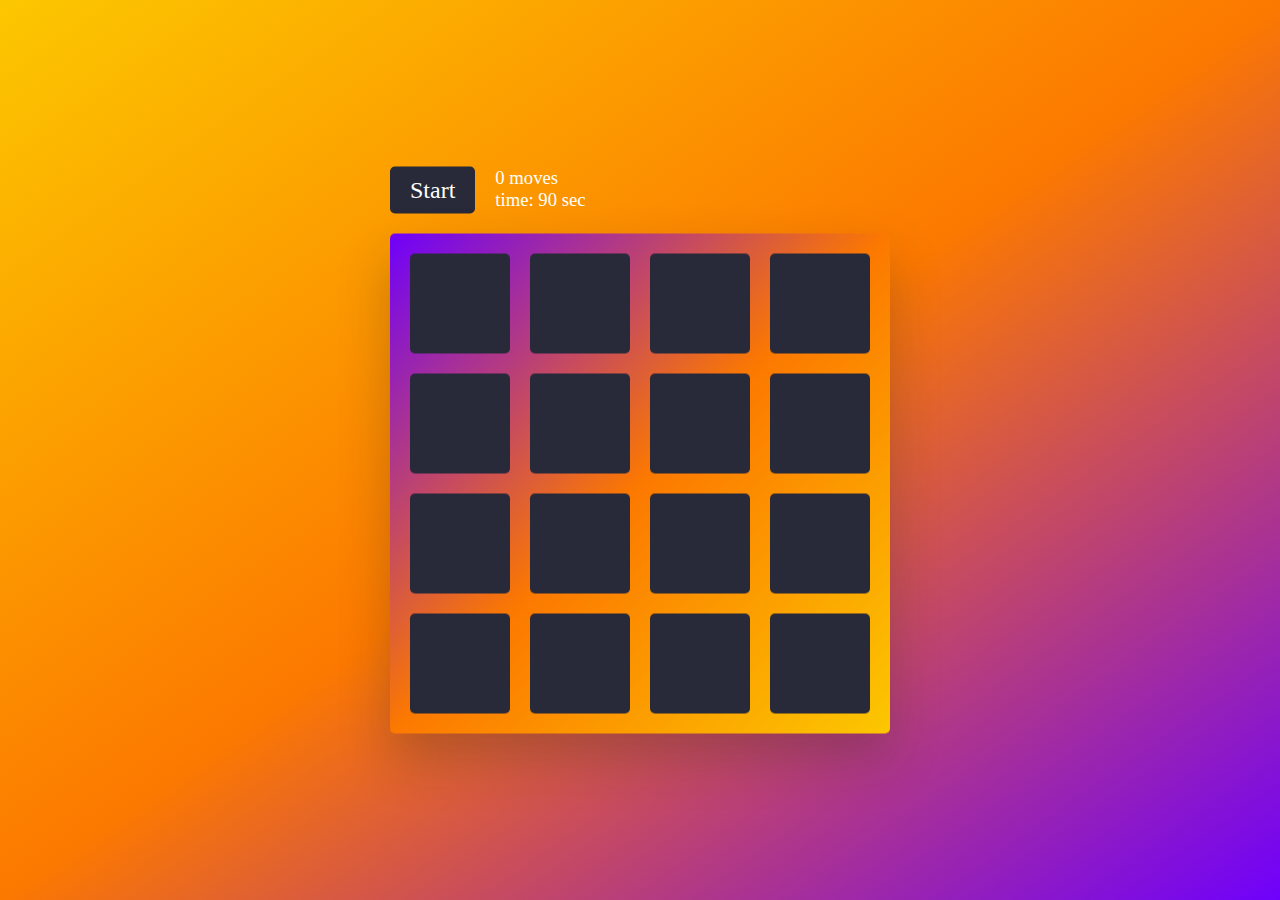
<file: gamess/index.html>
<!DOCTYPE html>
<html lang="en">
<head>
    <meta charset="UTF-8">
    <meta http-equiv="X-UA-Compatible" content="IE=edge">
    <meta name="viewport" content="width=device-width, initial-scale=1.0">
    <title>🧠 Memory Game in JavaScript</title>
    <style>
        font-face {
            font-family: Fredoka;
            src: url(./FredokaOne-Regular.ttf);
        }
        
        html {
            width: 100%;
            height: 100%;
            background: linear-gradient(325deg,  #6f00fc 0%,#fc7900 50%,#fcc700 100%);
            font-family: Fredoka;
        }
        
        .game {
            position: absolute;
            top: 50%;
            left: 50%;
            transform: translate(-50%, -50%);
        }
        
        .controls {
            display: flex;
            gap: 20px;
            margin-bottom: 20px;
        }
        
        button {
            background: #282A3A;
            color: #FFF;
            border-radius: 5px;
            padding: 10px 20px;
            border: 0;
            cursor: pointer;
            font-family: Fredoka;
            font-size: 18pt;
        }
        
        .disabled {
            color: #757575;
        }
        
        .stats {
            color: #FFF;
            font-size: 14pt;
        }
        
        .board-container {
            position: relative;
        }
        
        .board,
        .win {
            border-radius: 5px;
            box-shadow: 0 25px 50px rgb(33 33 33 / 25%);
            background: linear-gradient(135deg,  #6f00fc 0%,#fc7900 50%,#fcc700 100%);
            transition: transform .6s cubic-bezier(0.4, 0.0, 0.2, 1);
            backface-visibility: hidden;
        }
        
        .board {
            padding: 20px;
            display: grid;
            grid-template-columns: repeat(4, auto);
            grid-gap: 20px;
        }
        
        .board-container.flipped .board {
            transform: rotateY(180deg) rotateZ(50deg);
        }
        
        .board-container.flipped .win {
            transform: rotateY(0) rotateZ(0);
        }
        
        .card {
            position: relative;
            width: 100px;
            height: 100px;
            cursor: pointer;
        }
        
        .card-front,
        .card-back {
            position: absolute;
            border-radius: 5px;
            width: 100%;
            height: 100%;
            background: #282A3A;
            transition: transform .6s cubic-bezier(0.4, 0.0, 0.2, 1);
            backface-visibility: hidden;
        }
        
        .card-back {
            transform: rotateY(180deg) rotateZ(50deg);
            font-size: 28pt;
            user-select: none;
            text-align: center;
            line-height: 100px;
            background: #FDF8E6;
        }
        
        .card.flipped .card-front {
            transform: rotateY(180deg) rotateZ(50deg);
        }
        
        .card.flipped .card-back {
            transform: rotateY(0) rotateZ(0);
        }
        
        .win {
            position: absolute;
            top: 0;
            left: 0;
            width: 100%;
            height: 100%;
            text-align: center;
            background: #FDF8E6;
            transform: rotateY(180deg) rotateZ(50deg);
        }
        
        .win-text {
            position: absolute;
            top: 50%;
            left: 50%;
            transform: translate(-50%, -50%);
            font-size: 21pt;
            color: #282A3A;
        }
        
        .highlight {
            color: #6f00fc;
        }
    </style>
</head>
<body>
    <div class="game">
        <div class="controls">
            <button class="start">Start</button>
            <button class="restart" style="display: none;">Restart</button>
            <div class="stats">
                <div class="moves">0 moves</div>
                <div class="timer">time: 90 sec</div>
            </div>
        </div>
        <div class="board-container">
            <div class="board" data-dimension="4"></div>
            <div class="win">You won!</div>
        </div>
    </div>

    <script>
        const selectors = {
            boardContainer: document.querySelector('.board-container'),
            board: document.querySelector('.board'),
            moves: document.querySelector('.moves'),
            timer: document.querySelector('.timer'),
            startBtn: document.querySelector('.start'),
            restartBtn: document.querySelector('.restart'),
            win: document.querySelector('.win')
        }

        let state = {
            gameStarted: false,
            flippedCards: 0,
            totalFlips: 0,
            totalTime: 0,
            remainingTime: 90000, // 1 minute and 30 seconds
            loop: null
        }

        const shuffle = array => {
            const clonedArray = [...array]

            for (let index = clonedArray.length - 1; index > 0; index--) {
                const randomIndex = Math.floor(Math.random() * (index + 1))
                const original = clonedArray[index]

                clonedArray[index] = clonedArray[randomIndex]
                clonedArray[randomIndex] = original
            }

            return clonedArray
        }

        const pickRandom = (array, items) => {
            const clonedArray = [...array]
            const randomPicks = []

            for (let index = 0; index < items; index++) {
                const randomIndex = Math.floor(Math.random() * clonedArray.length)
                
                randomPicks.push(clonedArray[randomIndex])
                clonedArray.splice(randomIndex, 1)
            }

            return randomPicks
        }

        const generateGame = () => {
            const dimensions = selectors.board.getAttribute('data-dimension')

            if (dimensions % 2 !== 0) {
                throw new Error("The dimension of the board must be an even number.")
            }

            const emojis = ['🥔', '🍒', '🥑', '🌽', '🥕', '🍇', '🍉', '🍌', '🥭', '🍍']
            const picks = pickRandom(emojis, (dimensions * dimensions) / 2) 
            const items = shuffle([...picks, ...picks])
            const cards = `
                <div class="board" style="grid-template-columns: repeat(${dimensions}, auto)">
                    ${items.map(item => `
                        <div class="card">
                            <div class="card-front"></div>
                            <div class="card-back">${item}</div>
                        </div>
                    `).join('')}
               </div>
            `
            
            const parser = new DOMParser().parseFromString(cards, 'text/html')

            selectors.board.replaceWith(parser.querySelector('.board'))
        }

        const startGame = () => {
            state.gameStarted = true
            selectors.startBtn.classList.add('disabled')
            selectors.restartBtn.style.display = 'none'

            state.loop = setInterval(() => {
                state.totalTime++
                state.remainingTime--

                selectors.moves.innerText = `${state.totalFlips} moves`
                selectors.timer.innerText = `time: ${state.remainingTime} sec`

                if (state.remainingTime <= 0) {
                    endGame()
                }
            }, 1000)
        }

        const endGame = () => {
            clearInterval(state.loop)
            selectors.boardContainer.classList.add('flipped')
            selectors.win.innerHTML = `
                <span class="win-text">
                    Game over!<br />
                    You ran out of time.<br />
                    Try again!
                </span>
                <button class="try-again">Try Again</button>
            `
            selectors.restartBtn.style.display = 'block'
        }

        const restartGame = () => {
            state.gameStarted = false
            state.flippedCards = 0
            state.totalFlips = 0
            state.totalTime = 0
            state.remainingTime = 90

            selectors.moves.innerText = `0 moves`
            selectors.timer.innerText = `time: 90 sec`
            selectors.restartBtn.style.display = 'none'
            selectors.boardContainer.classList.remove('flipped')
            selectors.win.innerHTML = ''

            generateGame()
        }

        const flipBackCards = () => {
            document.querySelectorAll('.card:not(.matched)').forEach(card => {
                card.classList.remove('flipped')
            })

            state.flippedCards = 0
        }

        const flipCard = card => {
            state.flippedCards++
            state.totalFlips++

            if (!state.gameStarted) {
                startGame()
            }

            if (state.flippedCards <= 2) {
                card.classList.add('flipped')
            }

            if (state.flippedCards === 2) {
                const flippedCards = document.querySelectorAll('.flipped:not(.matched)')

                if (flippedCards[0].innerText === flippedCards[1].innerText) {
                    flippedCards[0].classList.add('matched')
                    flippedCards[1].classList.add('matched')
                }

                setTimeout(() => {
                    flipBackCards()
                }, 1000)
            }

            // If there are no more cards that we can flip, we won the game
            if (!document.querySelectorAll('.card:not(.flipped)').length) {
                setTimeout(() => {
                    selectors.boardContainer.classList.add('flipped')
                    selectors.win.innerHTML = `
                        <span class="win-text">
                            You won!<br />
                            with <span class="highlight">${state.totalFlips}</span> moves<br />
                            in ${state.totalTime} seconds
                        </span>
                        <button class="try-again">Try Again</button>
                    `

                    clearInterval(state.loop)
                }, 1000)
            }
        }

        const attachEventListeners = () => {
            document.addEventListener('click', event => {
                const eventTarget = event.target
                const eventParent = eventTarget.parentElement

                if (eventTarget.className.includes('card') && !eventParent.className.includes('flipped')) {
                    flipCard(eventParent)
                } else if (eventTarget.className.includes('start') && !eventTarget.className.includes('disabled')) {
                    startGame()
                } else if (eventTarget.className.includes('restart')) {
                    restartGame()
                } else if (eventTarget.className.includes('try-again')) {
                    restartGame()
                }
            })
        }

        generateGame()
        attachEventListeners()
    </script>
</body>
</html>
</file>
